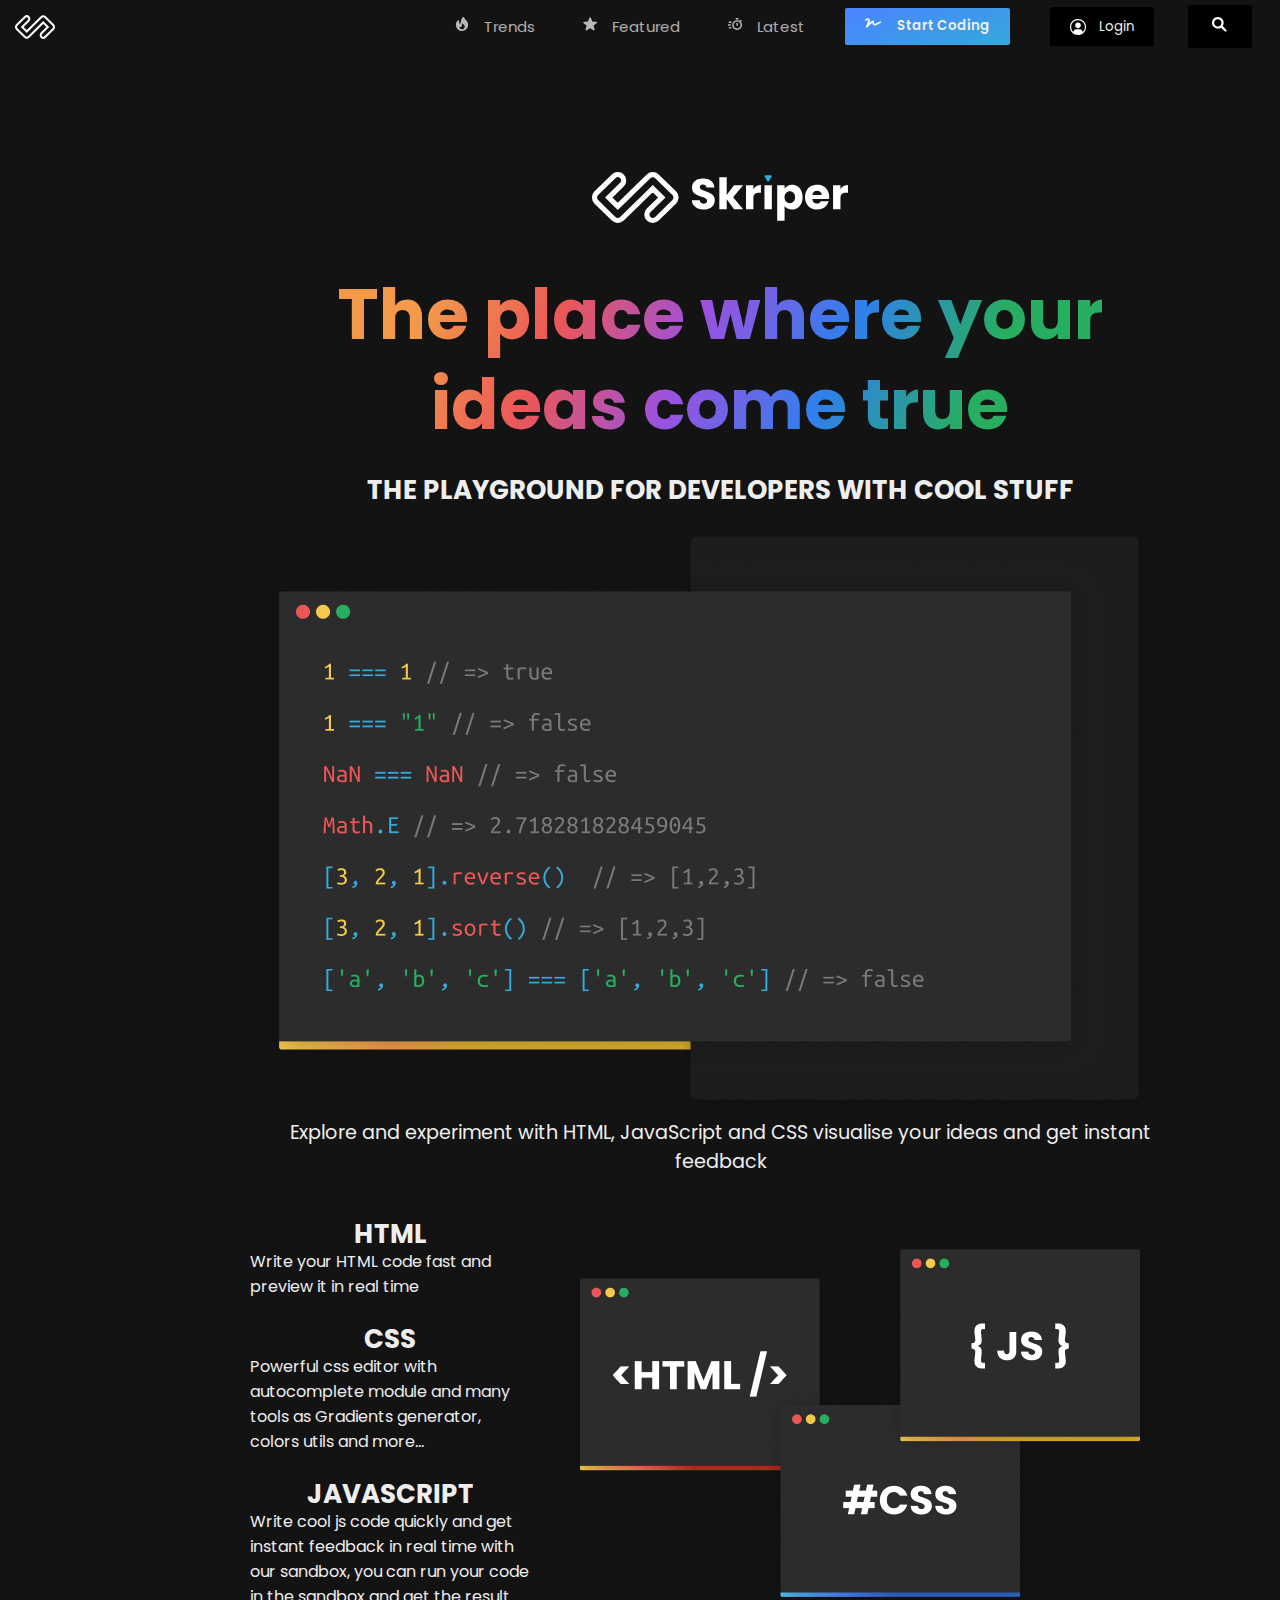
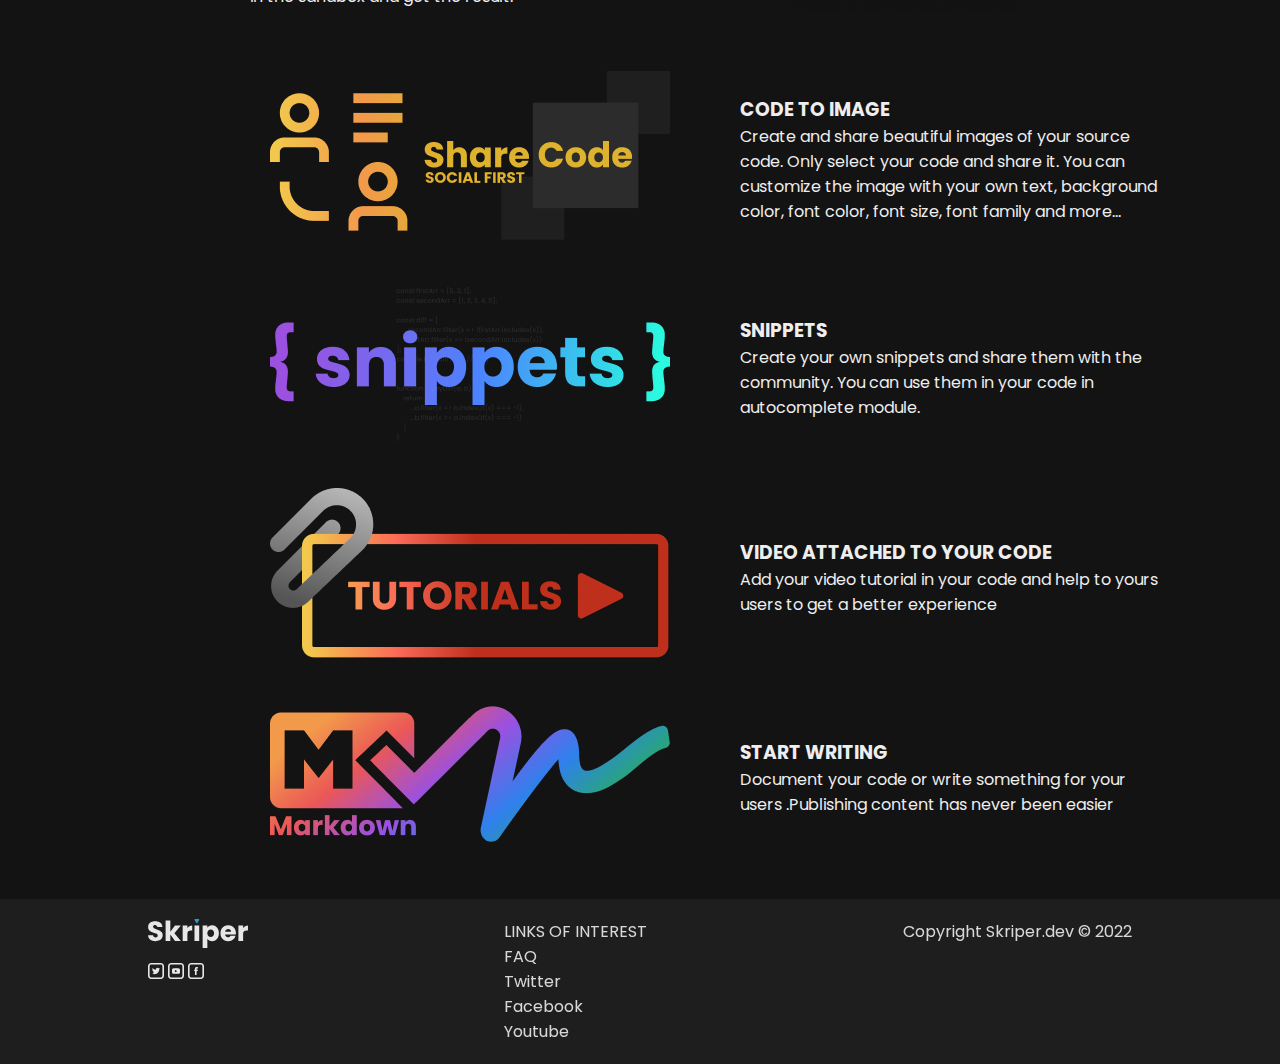
<file: index.html>
<!DOCTYPE html>
<html lang="en">
    <head>
        <meta charset="UTF-8" />
        <meta http-equiv="X-UA-Compatible" content="IE=edge" />
        <meta name="viewport" content="width=device-width, initial-scale=1.0" />
        <title>The place where your ideas comes true • Skriper</title>
        <link rel="shortcut icon" href="favicon.ico" type="image/x-icon" />
        <link rel="stylesheet" href="style.css" />
    </head>
    <body>
        <header>
            <nav>
                <img src="./just-logo.svg" alt="skriper logo" />
                <div class="page-title"></div>
                <a href="#" class="nav-link">
                    <span><img src="./flame.svg" alt="flame icon" /></span>
                    <span class="nav-link-name">Trends</span>
                </a>
                <a href="./featured.html" class="nav-link">
                    <span><img src="./star-filled.svg" alt="star icon" /></span>
                    <span class="nav-link-name">Featured</span>
                </a>
                <a href="./latest.html" class="nav-link">
                    <span><img src="./watch.svg" alt="watch icon" /></span>
                    <span class="nav-link-name">Latest</span>
                </a>
                <button class="coding-button">
                    <span>
                        <img
                            src="./just-menu-item-logo.svg"
                            alt="button-icon"
                        />
                    </span>
                    <span class="button-name">Start Coding</span>
                </button>
                <button class="login-button">
                    <span>
                        <img src="./login-icon.svg" alt="login icon" />
                    </span>
                    <span>Login</span>
                </button>
                <button class="search-button">
                    <span>
                        <img src="./zoom.svg" alt="search icon" />
                    </span>
                </button>
            </nav>
        </header>

        <main>
            <div class="logo_text">
                <svg
                    width="256"
                    height="75.09333333333325"
                    viewBox="0 0 497 99"
                    fill="none"
                    xmlns="http://www.w3.org/2000/svg"
                    data-v-64ece786=""
                >
                    <path
                        fill-rule="evenodd"
                        clip-rule="evenodd"
                        d="M349.156 25.5422V72.2868H334.831V25.5422H349.156ZM275.781 72.2868L261.54 52.6842V72.2868H247.215V10.2958H261.54V44.5584L275.697 25.5422H293.373L273.938 48.9983L293.54 72.2868H275.781ZM216.953 72.8732C212.653 72.8732 208.8 72.1751 205.393 70.7789C201.986 69.3827 199.25 67.3163 197.183 64.5798C195.173 61.8433 194.112 58.5482 194 54.6947H209.246C209.47 56.8728 210.224 58.5482 211.508 59.721C212.793 60.838 214.468 61.3965 216.535 61.3965C218.657 61.3965 220.332 60.9218 221.561 59.9724C222.79 58.9671 223.404 57.5988 223.404 55.8675C223.404 54.4155 222.901 53.2148 221.896 52.2654C220.947 51.3159 219.746 50.5341 218.294 49.9198C216.898 49.3054 214.887 48.6073 212.262 47.8255C208.465 46.6527 205.365 45.4799 202.964 44.3071C200.562 43.1343 198.496 41.403 196.764 39.1132C195.033 36.8235 194.168 33.8356 194.168 30.1497C194.168 24.6766 196.15 20.4042 200.115 17.3326C204.081 14.2051 209.246 12.6414 215.613 12.6414C222.091 12.6414 227.313 14.2051 231.278 17.3326C235.244 20.4042 237.366 24.7045 237.645 30.2334H222.147C222.036 28.3346 221.337 26.8546 220.053 25.7935C218.768 24.6766 217.121 24.1181 215.11 24.1181C213.379 24.1181 211.983 24.5928 210.922 25.5422C209.861 26.4358 209.33 27.7482 209.33 29.4795C209.33 31.3783 210.224 32.8583 212.011 33.9194C213.798 34.9805 216.59 36.1254 220.388 37.354C224.186 38.6385 227.257 39.8672 229.603 41.04C232.004 42.2128 234.071 43.9161 235.802 46.15C237.533 48.3839 238.399 51.2601 238.399 54.7785C238.399 58.1294 237.533 61.1731 235.802 63.9096C234.127 66.6462 231.669 68.8242 228.43 70.4438C225.191 72.0634 221.365 72.8732 216.953 72.8732ZM319.607 27.3014C317.094 28.7535 315 30.764 313.324 33.333V25.5422H298.999V72.2868H313.324V50.5899C313.324 46.7364 314.218 44.0557 316.005 42.5478C317.792 40.9841 320.473 40.2022 324.047 40.2022H327.984V25.0396C324.913 25.0396 322.12 25.7935 319.607 27.3014ZM379.643 26.8826C377.185 28.2229 375.258 29.9821 373.862 32.1602V25.5422H359.537V94.57H373.862V65.7526C375.258 67.8748 377.185 69.6061 379.643 70.9464C382.156 72.2868 385.032 72.957 388.271 72.957C392.124 72.957 395.615 71.9796 398.742 70.0249C401.87 68.0144 404.327 65.1941 406.114 61.564C407.957 57.8781 408.879 53.6336 408.879 48.8307C408.879 44.0278 407.957 39.8113 406.114 36.1812C404.327 32.5511 401.87 29.7587 398.742 27.804C395.615 25.8494 392.124 24.872 388.271 24.872C384.976 24.872 382.1 25.5422 379.643 26.8826ZM391.287 40.4536C393.297 42.4641 394.303 45.2565 394.303 48.8307C394.303 52.405 393.297 55.2532 391.287 57.3754C389.276 59.4418 386.847 60.475 383.999 60.475C381.15 60.475 378.721 59.4418 376.71 57.3754C374.756 55.3091 373.778 52.4888 373.778 48.9145C373.778 45.3402 374.756 42.5199 376.71 40.4536C378.721 38.3872 381.15 37.354 383.999 37.354C386.903 37.354 389.332 38.3872 391.287 40.4536ZM460.458 48.1605C460.458 49.5009 460.374 50.8971 460.207 52.3491H427.787C428.01 55.2532 428.932 57.4871 430.551 59.0509C432.227 60.5588 434.265 61.3127 436.667 61.3127C440.241 61.3127 442.726 59.8048 444.122 56.789H459.369C458.587 59.8607 457.163 62.6251 455.097 65.0824C453.086 67.5397 450.545 69.4665 447.473 70.8627C444.402 72.2589 440.967 72.957 437.169 72.957C432.59 72.957 428.513 71.9796 424.939 70.0249C421.364 68.0703 418.572 65.2779 416.562 61.6478C414.551 58.0177 413.546 53.7733 413.546 48.9145C413.546 44.0557 414.523 39.8113 416.478 36.1812C418.488 32.5511 421.281 29.7587 424.855 27.804C428.429 25.8494 432.534 24.872 437.169 24.872C441.693 24.872 445.714 25.8214 449.233 27.7203C452.751 29.6191 455.487 32.3277 457.442 35.8461C459.453 39.3645 460.458 43.4693 460.458 48.1605ZM445.798 44.3908C445.798 41.9335 444.96 39.9789 443.285 38.5268C441.609 37.0748 439.515 36.3487 437.002 36.3487C434.6 36.3487 432.562 37.0468 430.887 38.443C429.267 39.8392 428.262 41.8218 427.871 44.3908H445.798ZM488.623 27.3014C486.11 28.7535 484.015 30.764 482.34 33.333V25.5422H468.015V72.2868H482.34V50.5899C482.34 46.7364 483.234 44.0557 485.021 42.5478C486.808 40.9841 489.488 40.2022 493.063 40.2022H497V25.0396C493.928 25.0396 491.136 25.7935 488.623 27.3014Z"
                        fill="white"
                        data-v-64ece786=""
                    />
                    <path
                        d="M343.466 17.9391C342.796 19.0998 341.121 19.0998 340.451 17.9391L335.065 8.61168C334.395 7.45093 335.233 6 336.573 6L347.344 6C348.684 6 349.522 7.45093 348.852 8.61168L343.466 17.9391Z"
                        fill="#33A9DC"
                        data-v-64ece786=""
                    />
                    <path
                        d="M8.425 41.007C6.04219 43.3337 4.9027 46.4334 5.00654 49.4994C4.9024 52.5658 6.04188 55.666 8.42496 57.9929L41.9436 90.7224C44.1884 92.9143 47.116 94.0068 50.0415 93.9999C52.9731 94.0114 55.9082 92.9189 58.1576 90.7224L91.6763 57.993C91.8084 57.864 91.9367 57.7325 92.0612 57.5989C92.1979 57.4775 92.3323 57.3524 92.4644 57.2235L117.949 32.3385L135.525 49.5L109.916 74.5059C105.349 78.965 105.349 86.2633 109.916 90.7224C114.391 95.0925 121.581 95.0925 126.056 90.7224L159.575 57.9929C161.958 55.6662 163.097 52.5664 162.993 49.5003C163.098 46.434 161.958 43.3339 159.575 41.007L126.056 8.27757C123.809 6.08327 120.878 4.99077 117.949 5.00006C115.021 4.99094 112.089 6.08345 109.842 8.27757L76.3237 41.007C76.1916 41.136 76.0632 41.2675 75.9387 41.4011C75.8021 41.5225 75.6677 41.6476 75.5356 41.7765L50.0506 66.6615L32.4753 49.5L58.0843 24.494C62.6509 20.0349 62.6509 12.7367 58.0843 8.27757C53.6088 3.90747 46.4191 3.90749 41.9436 8.27757L8.425 41.007Z"
                        stroke="#FFFCFC"
                        stroke-width="10"
                        data-v-64ece786=""
                    />
                </svg>
            </div>

            <div class="heading">
                <h1>
                    The place where your <br />
                    ideas come true
                </h1>
            </div>

            <div class="second_heading">
                <h2>the playground for developers with cool stuff</h2>
            </div>

            <img src="code.png" alt="code" />
            <p class="explore">
                Explore and experiment with HTML, JavaScript and CSS visualise
                your ideas and get instant feedback
            </p>

            <br />

            <div class="first_flex">
                <div class="baby1">
                    <h2>HTML</h2>
                    <p>Write your HTML code fast and preview it in real time</p>

                    <br />
                    <h2>CSS</h2>
                    <p>
                        Powerful css editor with autocomplete module and many
                        tools as Gradients generator, colors utils and more...
                    </p>
                    <br />
                    <h2>JavaScript</h2>
                    <p>
                        Write cool js code quickly and get instant feedback in
                        real time with our sandbox, you can run your code in the
                        sandbox and get the result.
                    </p>
                    <br />
                </div>
                <div class="second_flex">
                    <img src="html-css-js.png" alt="frontend picture" />
                </div>
            </div>

            <div class="share_code">
                <div class="share1">
                    <img src="share-code.png" alt="code" />
                </div>
                <div class="share2">
                    <h3>CODE TO IMAGE</h3>
                    Create and share beautiful images of your source code. Only
                    select your code and share it. You can customize the image
                    with your own text, background color, font color, font size,
                    font family and more...
                </div>
            </div>
            <div class="snippets">
                <div class="snippet1">
                    <img src="snippets.png" alt="snip" />
                </div>
                <div class="snippet2">
                    <h3>SNIPPETS</h3>
                    Create your own snippets and share them with the community.
                    You can use them in your code in autocomplete module.
                </div>
            </div>
            <div class="tutorial">
                <div class="tutorial1">
                    <img src="tutorials.png" alt="tutorial" />
                </div>
                <div class="tutorial2">
                    <h3>VIDEO ATTACHED TO YOUR CODE</h3>
                    Add your video tutorial in your code and help to yours users
                    to get a better experience
                </div>
            </div>
            <div class="markdown">
                <div class="markdown1">
                    <img src="markdown.png" alt="mark" />
                </div>

                <div class="markdown2">
                    <h3>START WRITING</h3>
                    Document your code or write something for your users
                    .Publishing content has never been easier
                </div>
            </div>
        </main>
        <footer>
            <div class="myfooter">
                <div class="footer_logo"></div>
                <svg
                    width="100"
                    height="29.3333333333333"
                    viewBox="0 0 600 176"
                    fill="none"
                    xmlns="http://www.w3.org/2000/svg"
                    data-v-64ece786=""
                >
                    <path
                        fill-rule="evenodd"
                        clip-rule="evenodd"
                        d="M307.266 39.3596V131.853H278.922V39.3596H307.266ZM162.079 131.853L133.901 93.0652V131.853H105.556V9.19168H133.901V76.9866L161.914 39.3596H196.889L158.433 85.7718L197.22 131.853H162.079ZM45.6786 133.013C37.1697 133.013 29.5448 131.631 22.804 128.869C16.0632 126.106 10.6484 122.018 6.55974 116.603C2.58155 111.188 0.481947 104.668 0.260937 97.0434H30.4289C30.8709 101.353 32.3627 104.668 34.9043 106.989C37.4459 109.199 40.7611 110.304 44.8498 110.304C49.049 110.304 52.3642 109.365 54.7953 107.486C57.2264 105.497 58.4419 102.79 58.4419 99.364C58.4419 96.4908 57.4474 94.115 55.4583 92.2364C53.5797 90.3578 51.2038 88.8107 48.3307 87.5951C45.5681 86.3796 41.5899 84.9983 36.3961 83.4512C28.8818 81.1306 22.7488 78.81 17.997 76.4894C13.2453 74.1688 9.15661 70.7431 5.73095 66.2124C2.30528 61.6817 0.592453 55.7696 0.592453 48.4763C0.592453 37.6468 4.51539 29.1931 12.3613 23.1153C20.2071 16.927 30.4289 13.8329 43.0265 13.8329C55.8451 13.8329 66.1773 16.927 74.0232 23.1153C81.8691 29.1931 86.0683 37.702 86.6208 48.642H55.9556C55.7346 44.8849 54.3533 41.9565 51.8116 39.8569C49.27 37.6468 46.0101 36.5417 42.0319 36.5417C38.6063 36.5417 35.8436 37.481 33.744 39.3596C31.6444 41.1277 30.5946 43.7246 30.5946 47.1502C30.5946 50.9074 32.3627 53.8358 35.8989 55.9354C39.435 58.035 44.9603 60.3004 52.4747 62.7315C59.989 65.2731 66.0668 67.7042 70.708 70.0248C75.4598 72.3454 79.5485 75.7158 82.9741 80.136C86.3998 84.5563 88.1126 90.2473 88.1126 97.2091C88.1126 103.839 86.3998 109.862 82.9741 115.277C79.659 120.691 74.7967 125.001 68.3874 128.206C61.9781 131.41 54.4085 133.013 45.6786 133.013ZM248.798 42.8405C243.825 45.7137 239.681 49.6918 236.366 54.7751V39.3596H208.022V131.853H236.366V88.9212C236.366 81.2964 238.134 75.9921 241.67 73.0085C245.207 69.9143 250.511 68.3672 257.583 68.3672H265.374V38.3651C259.296 38.3651 253.771 39.8569 248.798 42.8405ZM367.589 42.0117C362.727 44.6639 358.915 48.1448 356.152 52.4545V39.3596H327.807V175.944H356.152V118.923C358.915 123.123 362.727 126.548 367.589 129.2C372.562 131.852 378.253 133.179 384.662 133.179C392.287 133.179 399.194 131.245 405.382 127.377C411.57 123.399 416.433 117.818 419.969 110.635C423.616 103.342 425.439 94.9437 425.439 85.4403C425.439 75.9368 423.616 67.5937 419.969 60.4109C416.433 53.228 411.57 47.7028 405.382 43.8351C399.194 39.9674 392.287 38.0335 384.662 38.0335C378.143 38.0335 372.452 39.3596 367.589 42.0117ZM390.63 68.8645C394.608 72.8427 396.597 78.368 396.597 85.4403C396.597 92.5126 394.608 98.1484 390.63 102.348C386.652 106.436 381.845 108.481 376.209 108.481C370.573 108.481 365.766 106.436 361.788 102.348C357.92 98.2589 355.986 92.6784 355.986 85.6061C355.986 78.5337 357.92 72.9532 361.788 68.8645C365.766 64.7758 370.573 62.7315 376.209 62.7315C381.955 62.7315 386.762 64.7758 390.63 68.8645ZM527.498 84.1142C527.498 86.7664 527.332 89.529 527.001 92.4021H462.852C463.294 98.1484 465.118 102.569 468.322 105.663C471.637 108.646 475.671 110.138 480.423 110.138C487.495 110.138 492.412 107.155 495.175 101.187H525.343C523.796 107.265 520.978 112.735 516.889 117.597C512.911 122.46 507.883 126.272 501.805 129.035C495.728 131.797 488.931 133.179 481.417 133.179C472.356 133.179 464.289 131.245 457.216 127.377C450.144 123.509 444.619 117.984 440.641 110.801C436.662 103.618 434.673 95.22 434.673 85.6061C434.673 75.9921 436.607 67.5937 440.475 60.4109C444.453 53.228 449.978 47.7028 457.051 43.8351C464.123 39.9674 472.245 38.0335 481.417 38.0335C490.368 38.0335 498.324 39.9121 505.286 43.6693C512.248 47.4265 517.663 52.786 521.531 59.7478C525.509 66.7097 527.498 74.8318 527.498 84.1142ZM498.49 76.6551C498.49 71.7929 496.833 67.9252 493.517 65.0521C490.202 62.1789 486.058 60.7424 481.086 60.7424C476.334 60.7424 472.3 62.1237 468.985 64.8863C465.781 67.649 463.792 71.5719 463.018 76.6551H498.49ZM583.227 42.8405C578.255 45.7137 574.111 49.6918 570.796 54.7751V39.3596H542.451V131.853H570.796V88.9212C570.796 81.2964 572.564 75.9921 576.1 73.0085C579.636 69.9143 584.94 68.3672 592.013 68.3672H599.803V38.3651C593.725 38.3651 588.2 39.8569 583.227 42.8405Z"
                        fill="white"
                        data-v-64ece786=""
                    />
                    <path
                        d="M296.008 24.3154C294.682 26.6121 291.367 26.6121 290.041 24.3154L279.386 5.85934C278.06 3.56259 279.717 0.69165 282.369 0.69165L303.681 0.69165C306.333 0.69165 307.99 3.56259 306.664 5.85934L296.008 24.3154Z"
                        fill="#33A9DC"
                        data-v-64ece786=""
                    />
                </svg>
                <br />
                <svg
                    width="16"
                    height="32"
                    viewBox="0 0 20 20"
                    fill="none"
                    xmlns="http://www.w3.org/2000/svg"
                    data-v-3ad87630=""
                >
                    <path
                        d="M15 6.94701C14.632 7.10701 14.237 7.21701 13.822 7.26501C14.246 7.01501 14.57 6.61901 14.724 6.14801C14.32 6.38348 13.8791 6.54913 13.42 6.63801C13.2269 6.43558 12.9945 6.27462 12.7372 6.16493C12.4798 6.05524 12.2028 5.99913 11.923 6.00001C10.79 6.00001 9.872 6.90501 9.872 8.02001C9.872 8.17801 9.89 8.33201 9.925 8.48001C9.11233 8.44142 8.31662 8.23385 7.58865 7.87056C6.86068 7.50726 6.21643 6.99621 5.697 6.37001C5.51456 6.67711 5.41851 7.02781 5.419 7.38501C5.419 8.08501 5.782 8.70501 6.332 9.06601C6.00644 9.0558 5.68786 8.96913 5.402 8.81301V8.83801C5.40509 9.30747 5.5708 9.76135 5.87092 10.1224C6.17103 10.4834 6.587 10.7292 7.048 10.818C6.74536 10.898 6.42869 10.9096 6.121 10.852C6.25513 11.2559 6.51167 11.608 6.85502 11.8594C7.19837 12.1108 7.61148 12.2491 8.037 12.255C7.30696 12.8176 6.41064 13.1215 5.489 13.119C5.324 13.119 5.161 13.109 5 13.091C5.94047 13.6863 7.03096 14.0016 8.144 14C11.918 14 13.981 10.922 13.981 8.25201L13.974 7.99001C14.3763 7.70729 14.7239 7.3539 15 6.94701V6.94701Z"
                        fill="#FFFFFF"
                        data-v-3ad87630=""
                    />
                    <path
                        d="M4 2C3.46957 2 2.96086 2.21071 2.58579 2.58579C2.21071 2.96086 2 3.46957 2 4V16C2 16.5304 2.21071 17.0391 2.58579 17.4142C2.96086 17.7893 3.46957 18 4 18H16C16.5304 18 17.0391 17.7893 17.4142 17.4142C17.7893 17.0391 18 16.5304 18 16V4C18 3.46957 17.7893 2.96086 17.4142 2.58579C17.0391 2.21071 16.5304 2 16 2H4ZM4 0H16C17.0609 0 18.0783 0.421427 18.8284 1.17157C19.5786 1.92172 20 2.93913 20 4V16C20 17.0609 19.5786 18.0783 18.8284 18.8284C18.0783 19.5786 17.0609 20 16 20H4C2.93913 20 1.92172 19.5786 1.17157 18.8284C0.421427 18.0783 0 17.0609 0 16V4C0 2.93913 0.421427 1.92172 1.17157 1.17157C1.92172 0.421427 2.93913 0 4 0V0Z"
                        fill="#FFFFFF"
                        data-v-3ad87630=""
                    />
                </svg>

                <svg
                    width="16"
                    height="32"
                    viewBox="0 0 20 20"
                    fill="none"
                    xmlns="http://www.w3.org/2000/svg"
                    data-v-3ad87630=""
                >
                    <path
                        d="M12.923 6.52588H7.077C5.93 6.52588 5 7.44588 5 8.57988V11.4699C5 12.6049 5.93 13.5239 7.077 13.5239H12.923C14.07 13.5239 15 12.6039 15 11.4699V8.57988C15 7.44488 14.07 6.52588 12.923 6.52588ZM11.519 10.1659L8.784 11.4559C8.76727 11.4638 8.74881 11.4673 8.73034 11.4662C8.71187 11.4651 8.69398 11.4593 8.67833 11.4495C8.66267 11.4396 8.64976 11.4259 8.64079 11.4098C8.63182 11.3936 8.62708 11.3754 8.627 11.3569V8.69688C8.62717 8.67813 8.63212 8.65975 8.64139 8.64345C8.65066 8.62716 8.66394 8.61351 8.67997 8.60379C8.696 8.59407 8.71424 8.58861 8.73298 8.58793C8.75171 8.58724 8.7703 8.59136 8.787 8.59988L11.521 9.96988C11.539 9.97927 11.554 9.99346 11.5644 10.0109C11.5748 10.0283 11.5803 10.0482 11.58 10.0685C11.5798 10.0888 11.574 10.1086 11.5633 10.1258C11.5525 10.143 11.5372 10.1569 11.519 10.1659V10.1659Z"
                        fill="#FFFFFF"
                        data-v-3ad87630=""
                    />
                    <path
                        d="M4 2C3.46957 2 2.96086 2.21071 2.58579 2.58579C2.21071 2.96086 2 3.46957 2 4V16C2 16.5304 2.21071 17.0391 2.58579 17.4142C2.96086 17.7893 3.46957 18 4 18H16C16.5304 18 17.0391 17.7893 17.4142 17.4142C17.7893 17.0391 18 16.5304 18 16V4C18 3.46957 17.7893 2.96086 17.4142 2.58579C17.0391 2.21071 16.5304 2 16 2H4ZM4 0H16C17.0609 0 18.0783 0.421427 18.8284 1.17157C19.5786 1.92172 20 2.93913 20 4V16C20 17.0609 19.5786 18.0783 18.8284 18.8284C18.0783 19.5786 17.0609 20 16 20H4C2.93913 20 1.92172 19.5786 1.17157 18.8284C0.421427 18.0783 0 17.0609 0 16V4C0 2.93913 0.421427 1.92172 1.17157 1.17157C1.92172 0.421427 2.93913 0 4 0V0Z"
                        fill="#FFFFFF"
                        data-v-3ad87630=""
                    />
                </svg>
                <svg
                    width="16"
                    height="32"
                    viewBox="0 0 20 20"
                    fill="none"
                    xmlns="http://www.w3.org/2000/svg"
                    data-v-3ad87630=""
                >
                    <path
                        d="M8.69501 6.937V8.314H7.68701V9.997H8.69501V15H10.767V9.997H12.157C12.157 9.997 12.288 9.19 12.351 8.307H10.775V7.157C10.775 6.984 11.001 6.753 11.225 6.753H12.353V5H10.818C8.64401 5 8.69501 6.685 8.69501 6.937Z"
                        fill="#FFFFFF"
                        data-v-3ad87630=""
                    />
                    <path
                        d="M4 2C3.46957 2 2.96086 2.21071 2.58579 2.58579C2.21071 2.96086 2 3.46957 2 4V16C2 16.5304 2.21071 17.0391 2.58579 17.4142C2.96086 17.7893 3.46957 18 4 18H16C16.5304 18 17.0391 17.7893 17.4142 17.4142C17.7893 17.0391 18 16.5304 18 16V4C18 3.46957 17.7893 2.96086 17.4142 2.58579C17.0391 2.21071 16.5304 2 16 2H4ZM4 0H16C17.0609 0 18.0783 0.421427 18.8284 1.17157C19.5786 1.92172 20 2.93913 20 4V16C20 17.0609 19.5786 18.0783 18.8284 18.8284C18.0783 19.5786 17.0609 20 16 20H4C2.93913 20 1.92172 19.5786 1.17157 18.8284C0.421427 18.0783 0 17.0609 0 16V4C0 2.93913 0.421427 1.92172 1.17157 1.17157C1.92172 0.421427 2.93913 0 4 0V0Z"
                        fill="#FFFFFF"
                        data-v-3ad87630=""
                    />
                </svg>
            </div>
            <div class="links">
                LINKS OF INTEREST

                <ol>
                    FAQ
                    <br />
                    Twitter
                    <br />
                    Facebook
                    <br />
                    Youtube
                    <br />
                </ol>
            </div>
            <div>
                <div class="copyright">Copyright Skriper.dev &copy; 2022</div>
            </div>
        </footer>
    </body>
</html>
</file>
<file: style.css>
@import url("https://fonts.googleapis.com/css2?family=Poppins&display=swap");

* {
    margin: 0;
    padding: 0;
    box-sizing: border-box;
}

body {
    background-color: #131313;
    color: #eee;
    font-family: "Poppins", sans-serif;
    font-size: 16px;
    width: 100%;
}

main {
    margin-bottom: 0px;
    margin-left: 220px;
    margin-left: 220px;
    margin-top: 100px;
    max-width: 1000px;
    padding-bottom: 30px;
    padding-left: 30px;
    padding-right: 30px;
    padding-top: 30px;
    padding: 30px;
}

header nav {
    font-size: 10px;
}
nav {
    position: fixed;
    z-index: 99;
    top: 0;
    left: 0;
    display: flex;
    justify-content: center;
    align-items: center;
    overflow: hidden;
    width: 100%;
    padding: 0.5em 1.5em;
    line-height: 1.3;
    background-color: #131313;
}

nav > img:hover {
    cursor: pointer;
}

.nav-link-name {
    font-size: 15px;
}

.page-title {
    width: 100%;
    padding-left: 20px;
    display: flex;
    flex-direction: column;
    flex-wrap: wrap;
}
.nav-link {
    display: flex;
    color: var(--body-grey);
    opacity: 0.7;
    text-decoration: none;
    transition: color 0.5s ease;
}

.nav-link:hover {
    color: var(--body-grey);
    opacity: 1;
}

.nav-link img {
    padding-left: 0.5rem;
    color: var(--body-grey);
    vertical-align: baseline;
}

.nav-link-name {
    padding-left: 1em;
}

.nav-link-name:last-of-type {
    padding-right: 2.5rem;
}

.coding-button {
    display: flex;
    border: none;
    border-radius: 2px;
    padding: 0.4em 1.5em;
    margin-right: 2.5rem;
    background: linear-gradient(160deg, #4c83ff, #33a9dc);
    color: var(--body-grey);
    font-family: "Poppins", sans-serif;
    font-weight: 600;
    transition: opacity 0.1s ease;
}

.coding-button img {
    vertical-align: middle;
}

.button-name {
    overflow: hidden;
    white-space: nowrap;
    padding-left: 1rem;
    line-height: 2;
}

.login-button {
    display: flex;
    border: none;
    border-radius: 2px;
    padding: 0.7em 1.5em;
    margin-right: 2.5em;
    background-color: black;
    color: #eee;
    font-family: "Poppins", sans-serif;
    transition: opacity 0.1s ease;
}

.login-button img {
    padding-right: 1em;
    vertical-align: middle;
}
.search-button {
    border: none;
    border-radius: 2px;
    padding: 0.9em 1.8em;
    margin-right: 1em;
    background-color: black;
    color: #eee;
    transition: opacity 0.1s ease;
}

.coding-button:hover,
.login-button:hover,
.search-button:hover {
    opacity: 0.8;
    cursor: pointer;
}

.logo_text {
    width: 256;
    height: 75.0933;
    fill: none;
    display: flex;
    justify-content: center;
    align-items: center;
    padding-top: 30px;
    padding-bottom: 30px;
}

h1 {
    top: 30%;
    left: 30%;
    font-size: 70px;
    line-height: 90px;
    font-family: "poppins" sans-serif;
    background: linear-gradient(
        292.46deg,
        #27ae60 17.79%,
        #2f80ed 35.92%,
        #9b51e0 54.06%,
        #eb5757 71.08%,
        #f2994a 87.36%
    );
    -webkit-text-fill-color: transparent;
    -webkit-background-clip: text;
    text-align: center;
    display: block;
    font-weight: 700;
    padding: auto;
}

h2 {
    font-size: 26px;
    line-height: 30px;
    text-transform: uppercase;
    display: flex;
    justify-content: center;
    align-items: center;
}

.heading {
    display: flex;
    justify-content: center;
    align-items: center;
    padding: 5px;
}
.second_heading {
    display: flex;
    justify-content: center;
    align-items: center;
    text-transform: uppercase;
    font-size: 26px;
    line-height: 30px;

    padding: 20px;
}

.explore {
    justify-content: center;
    align-items: center;
    text-align: center;
    display: block;
    font-size: 1.2rem;
    margin: auto;
    padding: auto;
}
.first_flex {
    display: flex;
    justify-content: center;
    align-items: center;
    width: 100%;
    margin: auto;
    padding: auto;
}
.baby1 > h2 {
    text-align: left;
}
.second_flex {
    display: block;
    margin: 30px;
}
.share_code {
    display: flex;
    width: 100%;
    justify-content: center;
    align-items: center;
}
.share1 {
    display: block;
    margin: 20px;
    height: 20%;
    width: 50%;
}
.share2 {
    display: block;
    margin: 20px;
    width: 50%;
}
.snippets {
    display: flex;
    width: 100%;
    justify-content: center;
    align-items: center;
}
.snippet1 {
    display: block;
    margin: 20px;
    height: 20%;
    width: 50%;
}
.snippet2 {
    display: block;
    margin: 20px;
    width: 50%;
}
.tutorial {
    display: flex;
    width: 100%;
    justify-content: center;
    align-items: center;
}
.tutorial1 {
    display: block;
    margin: 20px;
    height: 20%;
    width: 50%;
}
.tutorial2 {
    display: block;
    margin: 20px;
    width: 50%;
}
.markdown {
    display: flex;
    width: 100%;
    justify-content: center;
    align-items: center;
}
.markdown1 {
    display: block;
    margin: 20px;
    height: 20%;
    width: 50%;
}
.markdown2 {
    display: block;
    margin: 20px;
    width: 50%;
}
footer {
    display: flex;
    padding: 20px;
    justify-content: space-around;
    background-color: rgb(33, 32, 32);
    opacity: 0.9;
}
.blue button {
    background-color: blue;
    padding: 5px;
    color: white;
}
.login button {
    padding: 5px;
    color: white;
    border: 20px;
    margin: 5px;
    background-color: black;
}
.zoom button {
    padding: 5px;
    color: white;
    border: 20px;
    margin: 5px;
    background-color: black;
}
@media (max-width: 800px) {
    .nav-link {
        display: none;
    }
}

@media (max-width: 768px) {
    .button-name {
        display: none;
    }
}
</file>
